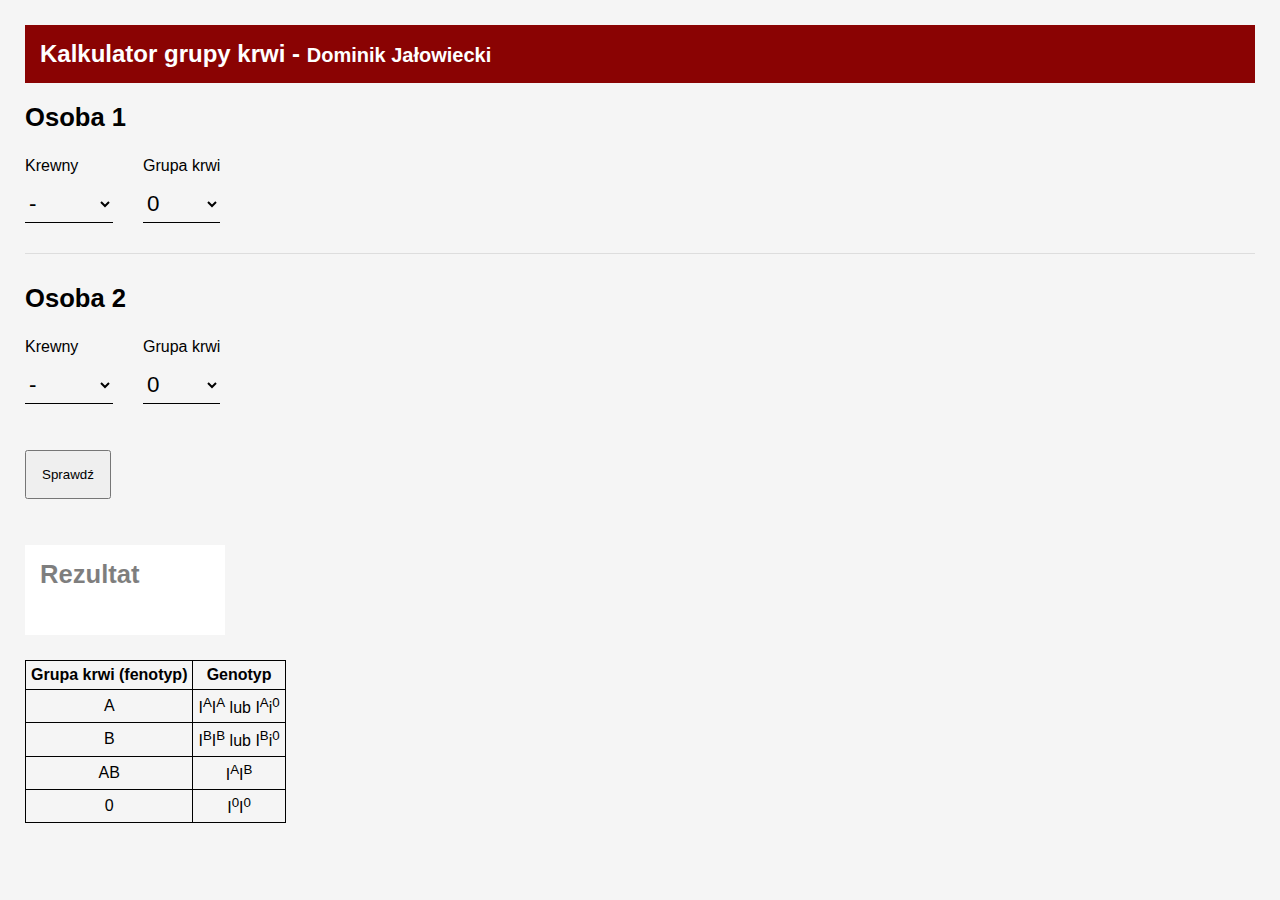
<file: blood-type-calculator/index.html>
<!DOCTYPE html>
<html lang="pl-PL">
<head>
    <meta charset="UTF-8">
    <meta name="viewport" content="width=device-width, initial-scale=1.0">
    <title>Blood Type Calculator</title>
    <style>
        body {
            margin: 0;
            padding: 0;
            background-color: #F5F5F5;
            font-family: Arial, "Helvetica Neue", Helvetica, sans-serif;
        }

        .kontener {
            margin: 10px;
            padding: 15px;
        }

        hr {
            border: 0;
            border-bottom: 1px solid #DDD;
            margin: 30px 0;
        }

        .osoba-1,
        .osoba-2 {
            display: flex;
        }

        .form {
            display: flex;
            flex-direction: column;
            margin: 0 30px 0 0;
        }

        .form label {
            margin-bottom: 10px;
        }
        
        select {
            border: none;
            padding: 5px 5px 5px 0;
            background-color: #0000;
            font-size: 1.4em;
            border-bottom: 1px solid #000;
        }

        h2 {
            color: #FFF;
            background: #8a0303;
            margin-top: 0;
            padding: 15px;
        }

        h3 {
            font-size: 1.6em;
            margin: 0 0 25px 0;
        }

        .przycisk {
            padding: 15px;
            margin: 30px 0;
        }

        .rezultat {
            background-color: #FFF;
            width: 170px;
            height: 60px;
            padding: 15px;
        }

        .rezultat-grupa {
            font-weight: normal;
        }

        table, th, td {
            border: 1px solid black;
            border-collapse: collapse;
        }

        th, td {
            padding: 5px;
            text-align: center;
        }
    </style>
    <script>
        window.addEventListener("DOMContentLoaded", () => {
            const kalkulator = document.querySelector('.kalkulator-grup-krwi');

            const GRUPA_KRWI = {
                '0': 0,
                'a': 1,
                'b': 2,
                'ab': 3
            };

            const KREWNY = [
                'Matka',
                'Ojciec',
                'Syn'
            ];

            // Get two relative selection fields
            const pola = kalkulator.querySelectorAll('.krewny');
            pola.forEach((el, idx, arr)=> {
                el.addEventListener('change', (e) => {
                    // Get the opposite selection field
                    let select = arr[idx ^ 1];

                    // Reset styles of field's values
                    for(let i = 0; i < select.children.length; i++)
                    {
                        select.children[i].style.display = "block";
                    };

                    // Hide already selected (in other field) person
                    if(e.currentTarget.value != "") {
                        select.querySelector(`[value="${e.currentTarget.value}"]`).style.display = "none";
                    }
                });
            });

            kalkulator.addEventListener('submit', (e) => {
                e.preventDefault();

                let osoba1 = {
                    "krewny": e.currentTarget.querySelector('.osoba-1 .krewny').value,
                    "grupa_krwi": e.currentTarget.querySelector('.osoba-1 .grupa-krwi').value
                }

                let osoba2 = {
                    "krewny": e.currentTarget.querySelector('.osoba-2 .krewny').value,
                    "grupa_krwi": e.currentTarget.querySelector('.osoba-2 .grupa-krwi').value
                }

                if(osoba1["krewny"] != "-" && osoba2["krewny"] != "-") {
                    let krew = [osoba1.grupa_krwi, osoba2.grupa_krwi];
                    
                    // Pick pre-generated matrix for parents or son
                    let matrix = [];
                    if(osoba1.krewny != "syn" && osoba2.krewny != "syn") {
                        matrix = [
                            ['0'      , '0 lub A'       , '0 lub B'       , 'A lub B'    ],
                            ['0 lub A', '0 lub A'       , '0, A, B lub AB', 'A, B lub AB'],
                            ['0 lub B', '0, A, B lub AB', '0 lub B'       , 'A, B lub AB'],
                            ['A lub B', 'A, B lub AB'   , 'A, B lub AB'   , 'A, B lub AB'],
                        ];
                    } else {
                        matrix = [
                            ['0, A lub B', 'A lub AB'      , 'B lub AB'      , '-'          ],
                            ['0, A lub B', '0, A, B lub AB', 'B lub AB'      , 'B lub AB'   ],
                            ['0, A lub B', 'A lub AB'      , '0, A, B lub AB', 'A lub AB'   ],
                            ['-'         , '0, A, B lub AB', '0, A, B lub AB', 'A, B lub AB'],
                        ];
                    }


                    // Pick value from the matrix basing on blood types of relatives and their corresponding indexes (from "Enum")
                    let rezultat = "";
                    rezultat = matrix[ GRUPA_KRWI[krew[0]] ][ GRUPA_KRWI[krew[1]] ];

                    // Pick result person to display (binary numbers principles)
                    let osoba = "";
                    osoba = KREWNY[ ~(KREWNY.indexOf(osoba1['krewny']) | KREWNY.indexOf(osoba2['krewny'])) & 3 ];

                    document.querySelector(".rezultat").innerHTML = osoba + "<br>" + "<span class='rezultat-grupa'>" + rezultat + "</span>";
                }
            });
        });
    </script>
    <noscript>Your browser does not support JavaScript!</noscript>
</head>
<body>
    <div class="kontener">
        <h2>Kalkulator grupy krwi - <small>Dominik Jałowiecki</small></h2>
        <form class="kalkulator-grup-krwi">
            <h3>Osoba 1</h3>
            <div class="osoba-1">
                <div class="form">
                    <label for="krewny">Krewny</label>
                    <select class="krewny" id="krewny">
                        <option>-</option>
                        <option value="Matka">Matka</option>
                        <option value="Ojciec">Ojciec</option>
                        <option value="Syn">Syn</option>
                    </select>
                </div>
                <div class="form">
                    <label for="grupa-krwi">Grupa krwi</label>
                    <select class="grupa-krwi" id="grupa-krwi">
                        <option value="0">0</option>
                        <option value="a">A</option>
                        <option value="b">B</option>
                        <option value="ab">AB</option>
                    </select>
                </div>
            </div>
            <hr>
            <h3>Osoba 2</h3>
            <div class="osoba-2">
                <div class="form">
                    <label for="krewny">Krewny</label>
                    <select class="krewny" id="krewny">
                        <option>-</option>
                        <option value="Matka">Matka</option>
                        <option value="Ojciec">Ojciec</option>
                        <option value="Syn">Syn</option>
                    </select>
                </div>
                <div class="form">
                    <label for="grupa-krwi">Grupa krwi</label>
                    <select class="grupa-krwi" id="grupa-krwi">
                        <option value="0">0</option>
                        <option value="a">A</option>
                        <option value="b">B</option>
                        <option value="ab">AB</option>
                    </select>
                </div>
            </div>
            <p>
                <input type="submit" class="przycisk" value="Sprawdź">
            </p>
        </form>
        <h3 class="rezultat">
            <span style="opacity: 0.5;">Rezultat</span>
        </h3>
        <table>
            <tr>
                <th>Grupa krwi (fenotyp)</th>
                <th>Genotyp</th>
            </tr>
            <tr>
                <td>A</td>
                <td>I<sup>A</sup>I<sup>A</sup> lub I<sup>A</sup>i<sup>0</sup></td>
            </tr>
            <tr>
                <td>B</td>
                <td>I<sup>B</sup>I<sup>B</sup> lub I<sup>B</sup>i<sup>0</sup></td>
            </tr>
            <tr>
                <td>AB</td>
                <td>I<sup>A</sup>I<sup>B</sup></td>
            </tr>
            <tr>
                <td>0</td>
                <td>I<sup>0</sup>I<sup>0</sup></td>
            </tr>
        </table>
    </div>
</body>
</html>
</file>
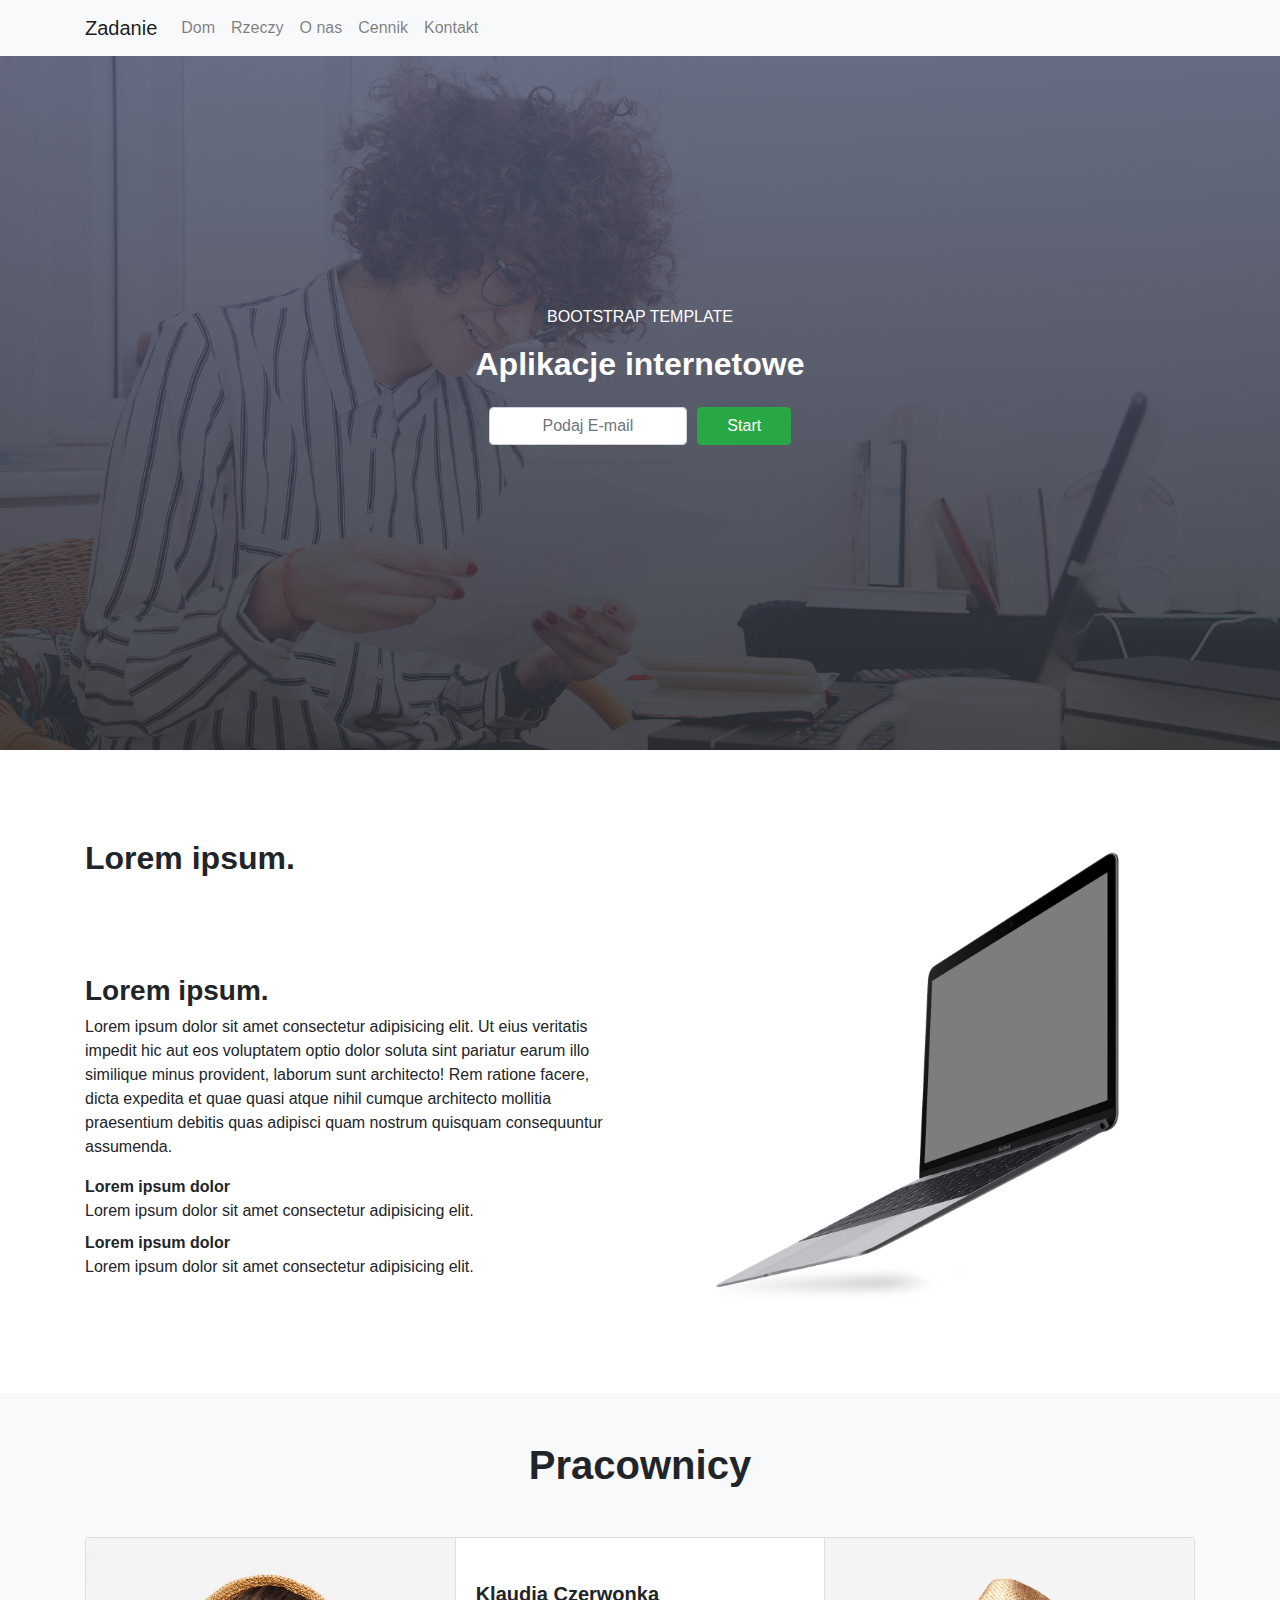
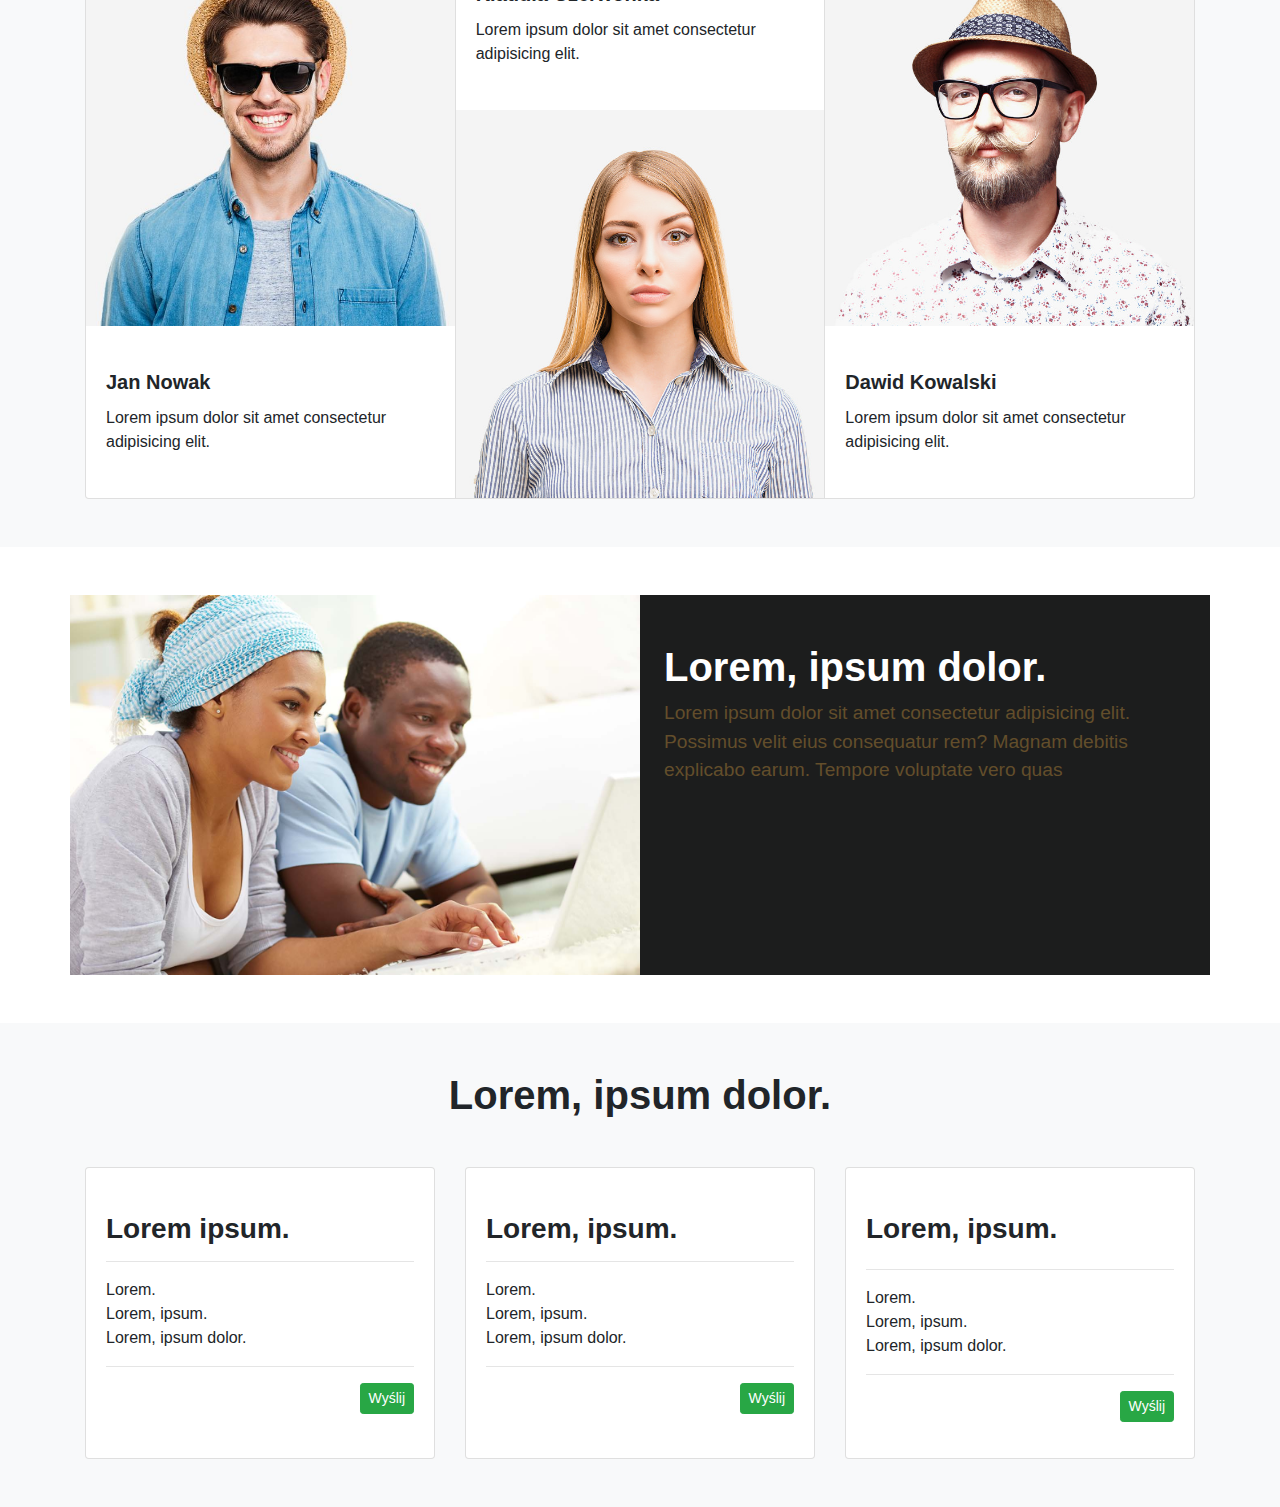
<file: template-bootstrap/index.html>
<!DOCTYPE html>
<html lang="pl-PL">
<head>
    <meta charset="UTF-8">
    <meta http-equiv="X-UA-Compatible" content="IE=edge">
    <meta name="viewport" content="width=device-width, initial-scale=1.0">
    <link rel="stylesheet" href="https://stackpath.bootstrapcdn.com/bootstrap/4.4.1/css/bootstrap.min.css" integrity="sha384-Vkoo8x4CGsO3+Hhxv8T/Q5PaXtkKtu6ug5TOeNV6gBiFeWPGFN9MuhOf23Q9Ifjh" crossorigin="anonymous">
    <link rel="stylesheet" href="./style.css">
    <title>Bootstrap Template</title>
</head>
<body>
    <div class="navbar navbar-expand-md navbar-light fixed-top bg-light">
        <div class="container">
            <a href="#" class="navbar-brand">Zadanie</a>
            <button type="button" class="navbar-toggler" data-toggle="collapse" data-target="#navbarMenu">
                <span class="navbar-toggler-icon"></span>
            </button>
            <div class="collapse navbar-collapse" id="navbarMenu">
                <ul class="navbar-nav">
                    <a href="#" class="nav-item nav-link">Dom</a>
                    <a href="#" class="nav-item nav-link">Rzeczy</a>
                    <a href="#" class="nav-item nav-link">O nas</a>
                    <a href="#" class="nav-item nav-link">Cennik</a>
                    <a href="#" class="nav-item nav-link">Kontakt</a>
                </ul>
            </div>
        </div>
    </div>
    <div class="sekcja d-flex flex-column align-items-center justify-content-center text-white p-0 m-0">
        <p class="font-white">BOOTSTRAP TEMPLATE</p>
        <h3 class="h2 font-white font-weight-bold mb-4">Aplikacje internetowe</h3>
        <div class="form-row">
            <div class="col-md-8 mb-2 mb-md-0">
                <input type="text" class="form-control text-center" placeholder="Podaj E-mail">
            </div>
            <div class="col-md-4 text-center">
                <button class="btn btn-success btn-block">Start</button>
            </div>
        </div>
    </div>
    <div class="container">
        <div class="row py-5 bg-white">
            <div class="col-lg-6 d-flex flex-column justify-content-center">
                    <h2 class="h2 mb-5 font-weight-bold">Lorem ipsum.</h2>
                    <h3 class="h3 mt-5 font-weight-bold">Lorem ipsum.</h3>
                    <p>Lorem ipsum dolor sit amet consectetur adipisicing elit. Ut eius veritatis impedit hic aut eos voluptatem optio dolor soluta sint pariatur earum illo similique minus provident, laborum sunt architecto! Rem ratione facere, dicta expedita et quae quasi atque nihil cumque architecto mollitia praesentium debitis quas adipisci quam nostrum quisquam consequuntur assumenda.</p>
                    <dl>
                        <dt>Lorem ipsum dolor</dt>
                        <dd>Lorem ipsum dolor sit amet consectetur adipisicing elit.</dd>
                        <dt>Lorem ipsum dolor</dt>
                        <dd>Lorem ipsum dolor sit amet consectetur adipisicing elit.</dd>
                    </dl>
            </div>
            <div class="col-lg-6">
                <img src="zdjecia/macbook.png" class="img-fluid">
            </div>
        </div>
    </div>

        <div class="album py-5 bg-light">
            <div class="container">
                <h1 class="h1 mb-5 text-center font-weight-bold">Pracownicy</h1>
                <div class="card-group">
                    <div class="card">
                        <img class="card-img-top" src="zdjecia/mezczyzna-1.jpg" alt="Card image cap">
                        <div class="card-body my-4">
                        <h5 class="card-title font-weight-bold">Jan Nowak</h5>
                        <p class="card-text">Lorem ipsum dolor sit amet consectetur adipisicing elit.</p>
                        </div>
                    </div>
                    <div class="card flex-md-column-reverse">
                        <img class="card-img-top" src="zdjecia/kobieta-2.jpg" alt="Card image cap">
                        <div class="card-body my-4">
                            <h5 class="card-title font-weight-bold">Klaudia Czerwonka</h5>
                            <p class="card-text">Lorem ipsum dolor sit amet consectetur adipisicing elit.</p>
                        </div>
                    </div>
                    <div class="card">
                        <img class="card-img-top" src="zdjecia/mezczyzna-2.jpg" alt="Card image cap">
                        <div class="card-body my-4">
                        <h5 class="card-title font-weight-bold">Dawid Kowalski</h5>
                        <p class="card-text">Lorem ipsum dolor sit amet consectetur adipisicing elit.</p>
                        </div>
                    </div>
                </div>
            </div>
        </div>
        <div class="container">
            <div class="row py-5 bg-white">
                <div class="col-lg-6 p-0">
                    <img src="zdjecia/para.jpg" class="img-fluid">
                </div>
                <div style="background-color: #1c1d1d;" class="col-lg-6 px-4 py-5">
                    <h1 class="h1 font-weight-bold text-white">Lorem, ipsum dolor.</h1>
                    <p style="color: #634e2b; line-height: 1.5em; font-size: 1.2em;">Lorem ipsum dolor sit amet consectetur adipisicing elit. Possimus velit eius consequatur rem? Magnam debitis explicabo earum. Tempore voluptate vero quas</p>
                </div>
            </div>
        </div>
        <div class="album py-5 bg-light">
            <div class="container">
                <h1 class="h1 mb-5 text-center font-weight-bold">Lorem, ipsum dolor.</h1>
                <div class="card-deck">
                    <div class="card">
                        <div class="card-body mt-4">
                            <h3 class="card-title font-weight-bold">Lorem ipsum.</h3>
                            <hr>
                            <p class="card-text">
                                Lorem.<br>
                                Lorem, ipsum.<br>
                                Lorem, ipsum dolor.
                            </p>
                            <hr>
                            <p class="text-right">
                                <button class="btn btn-sm btn-success">Wyślij</button>
                            </p>
                        </div>
                    </div>
                    <div class="card">
                        <div class="card-body mt-4">
                            <h3 class="card-title font-weight-bold">Lorem, ipsum.</h3>
                            <hr>
                            <p class="card-text">
                                Lorem.<br>
                                Lorem, ipsum.<br>
                                Lorem, ipsum dolor.
                            </p>
                            <hr>
                            <p class="text-right">
                                <button class="btn btn-sm btn-success">Wyślij</button>
                            </p>
                        </div>
                    </div>
                    <div class="card">
                        <div class="card-body mt-4">
                            <h3 class="card-title font-weight-bold mb-4">Lorem, ipsum.</h3>
                            <hr>
                            <p class="card-text">
                                Lorem.<br>
                                Lorem, ipsum.<br>
                                Lorem, ipsum dolor.
                            </p>
                            <hr>
                            <p class="text-right">
                                <button class="btn btn-sm btn-success">Wyślij</button>
                            </p>
                        </div>
                    </div>
                </div>
            </div>
        </div>
    <script src="https://code.jquery.com/jquery-3.4.1.slim.min.js" integrity="sha384-J6qa4849blE2+poT4WnyKhv5vZF5SrPo0iEjwBvKU7imGFAV0wwj1yYfoRSJoZ+n" crossorigin="anonymous"></script>
    <script src="https://cdn.jsdelivr.net/npm/popper.js@1.16.0/dist/umd/popper.min.js" integrity="sha384-Q6E9RHvbIyZFJoft+2mJbHaEWldlvI9IOYy5n3zV9zzTtmI3UksdQRVvoxMfooAo" crossorigin="anonymous"></script>
    <script src="https://stackpath.bootstrapcdn.com/bootstrap/4.4.1/js/bootstrap.min.js" integrity="sha384-wfSDF2E50Y2D1uUdj0O3uMBJnjuUD4Ih7YwaYd1iqfktj0Uod8GCExl3Og8ifwB6" crossorigin="anonymous"></script>
</body>
</html>
</file>
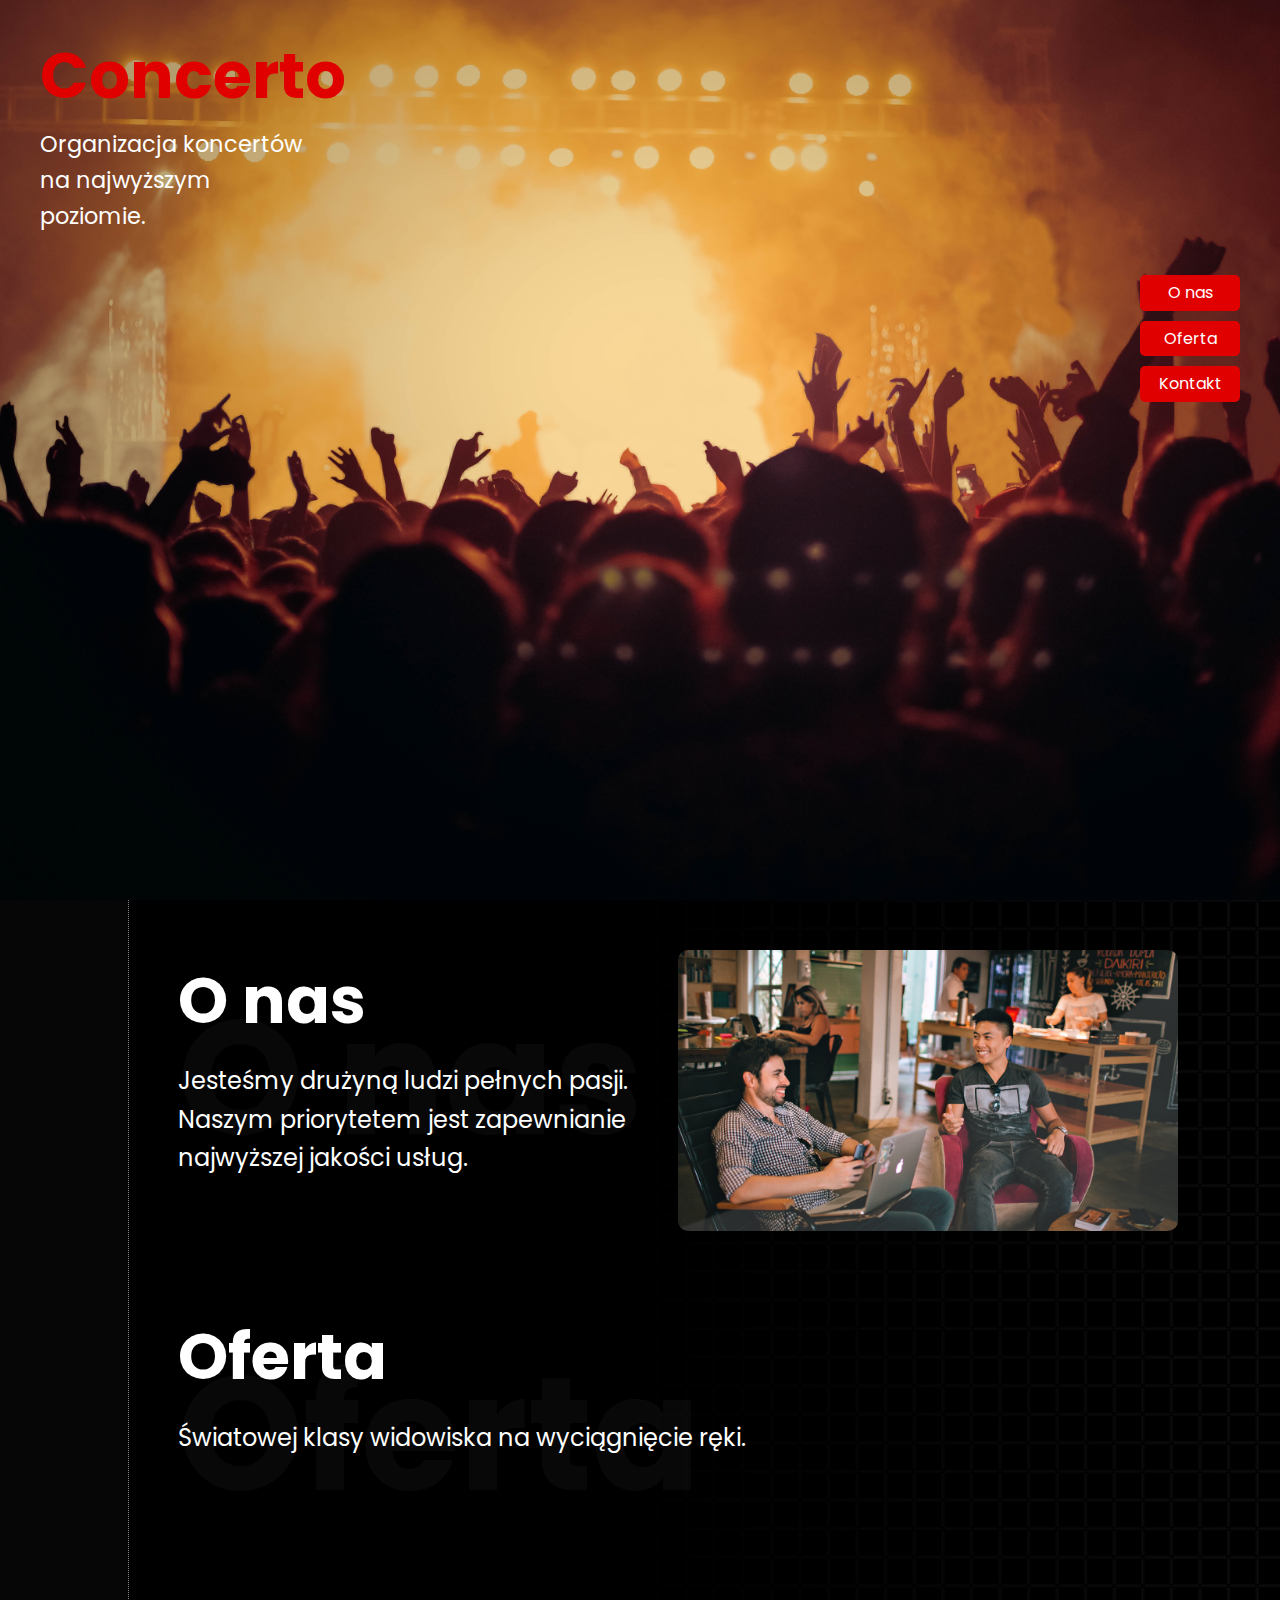
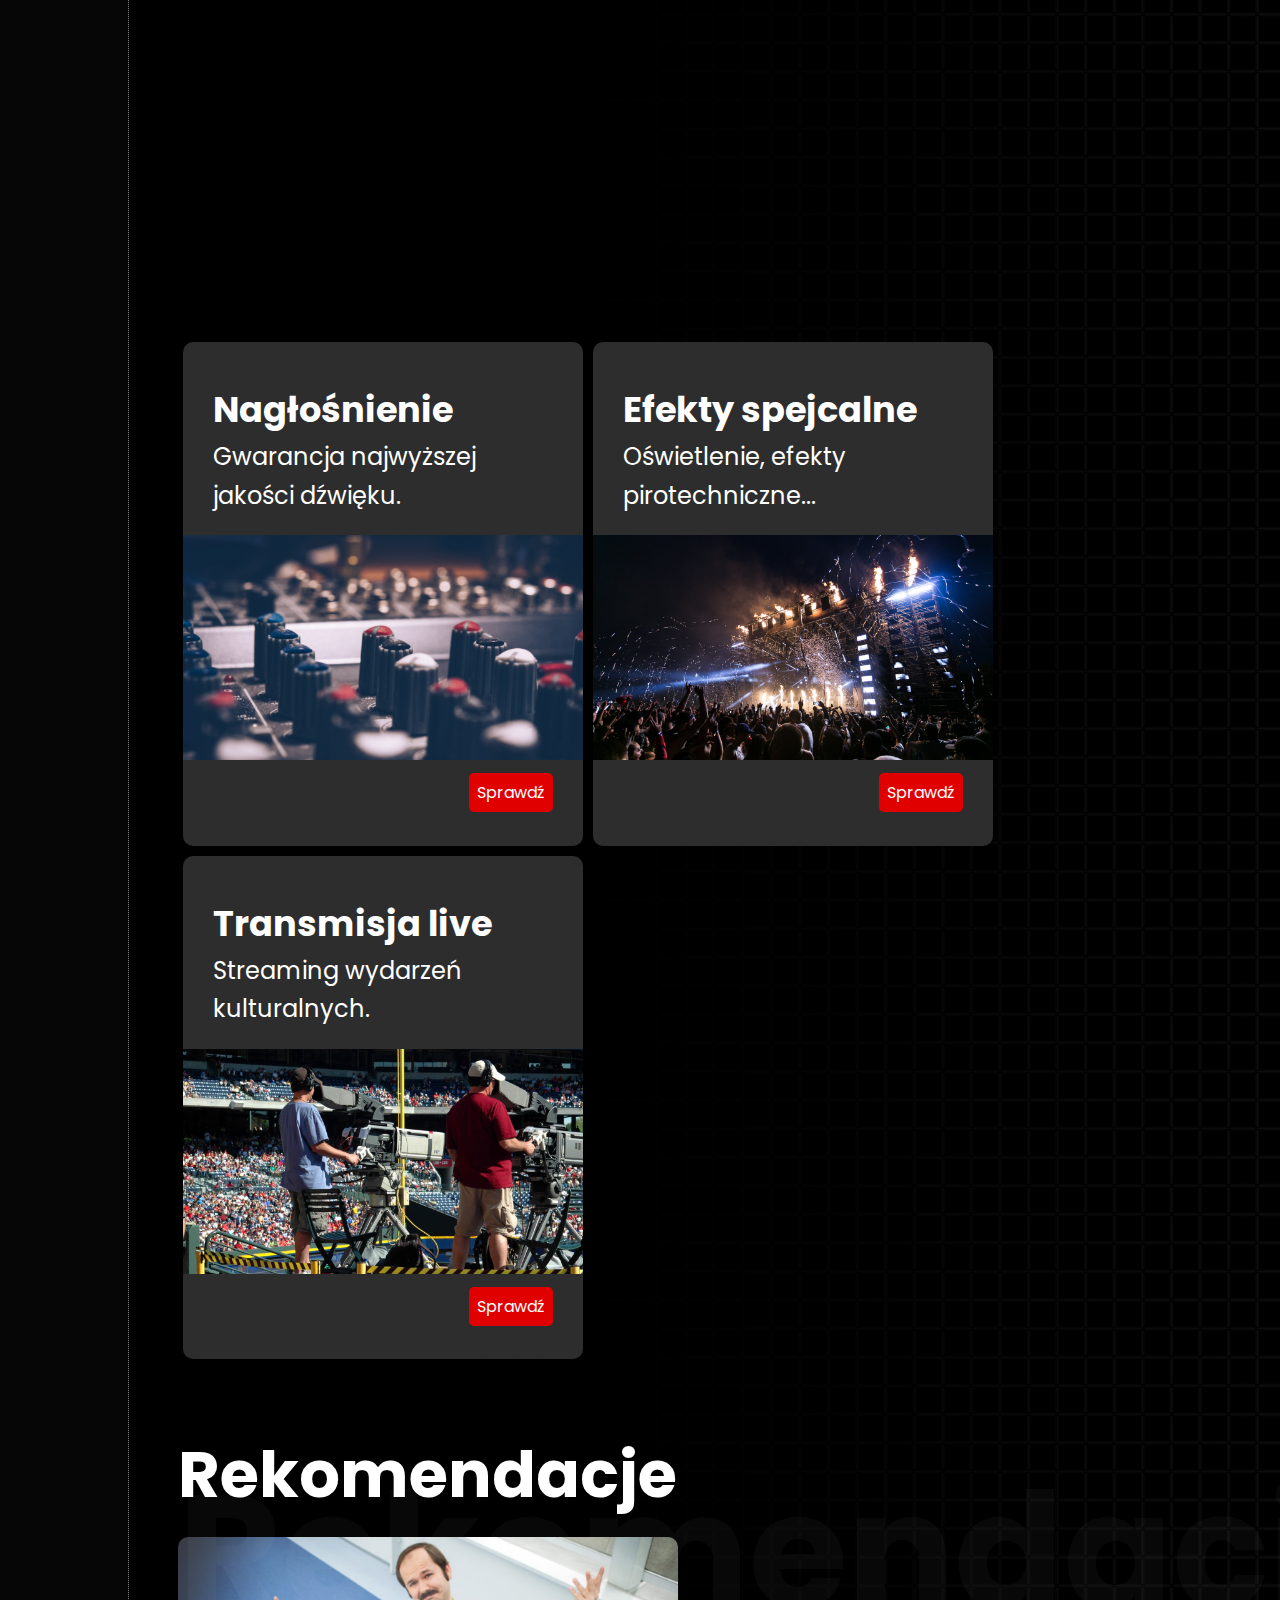
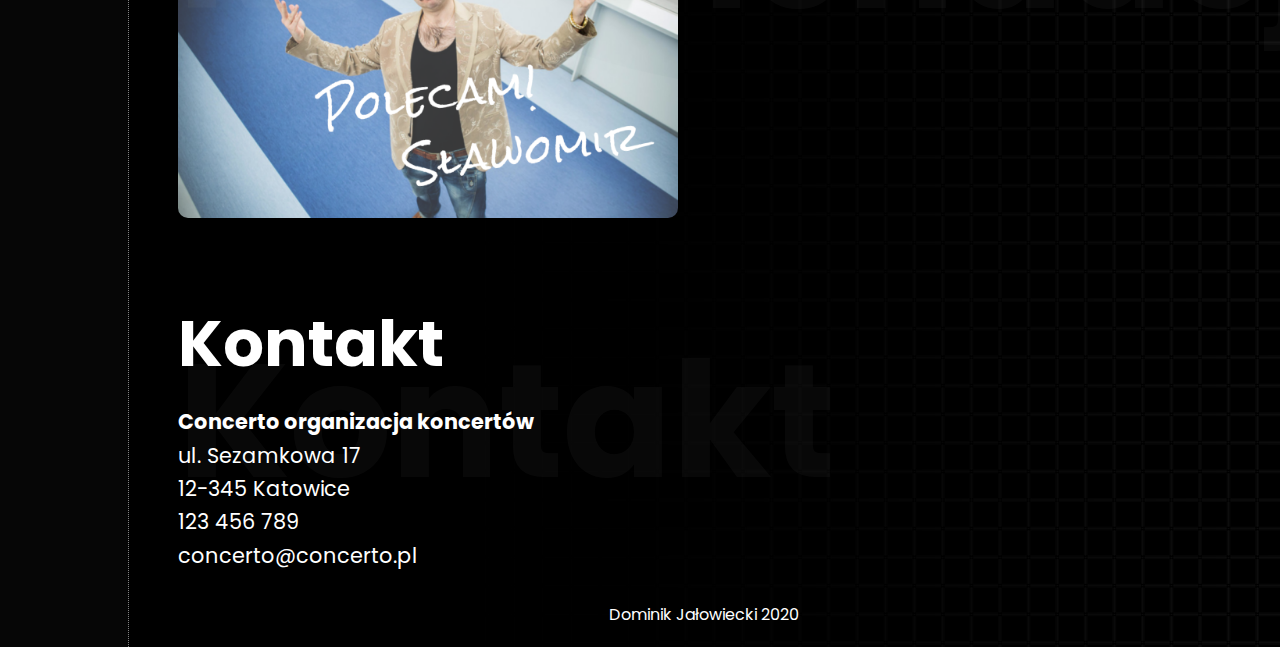
<file: template-concerto/index.html>
<!DOCTYPE html>
<html lang="pl-PL">
<head>
    <meta charset="UTF-8">
    <meta name="viewport" content="user-scalable=no, initial-scale=1, maximum-scale=1, minimum-scale=1, width=device-width, height=device-height, target-densitydpi=device-dpi">
    <title>Concerto</title>
    <link rel="stylesheet" href="./static/css/style.css">
    <link href="https://fonts.googleapis.com/css?family=Poppins&display=swap" rel="stylesheet">
</head>
<body>
    <div class="header">
        <div class="header-overlay">
            <div class="logo">
                <h1>Concerto</h1>
                <p>Organizacja koncertów na najwyższym poziomie.</p>
            </div>
            <div class="nav">
                <a href="#o-nas" class="nav-link">O nas</a>
                <a href="#oferta" class="nav-link">Oferta</a>
                <a href="#kontakt" class="nav-link">Kontakt</a>
            </div>
        </div>
    </div>

    <div class="main">
        <div class="section o-nas" id="o-nas">
            <span>
                <h1 class="section-title">O nas</h1>
                <h1 class="section-title-bg">O nas</h1>
                <p class="section-description">Jesteśmy drużyną ludzi pełnych pasji. Naszym priorytetem jest zapewnianie najwyższej jakości usług.</p>
            </span>
            <img src="./static/images/zespol.png">
        </div>

        <div class="section oferta" id="oferta">
            <h1 class="section-title">Oferta</h1>
            <h1 class="section-title-bg">Oferta</h1>
            <p class="section-description">Światowej klasy widowiska na wyciągnięcie ręki.</p>
            <iframe class="wideo" src="https://www.youtube.com/embed/ejXNRaisVOE" frameborder="0" allow="accelerometer; autoplay; encrypted-media; gyroscope; picture-in-picture"></iframe>

            <div class="oferta-cards">
                <div class="card">
                    <div class="card-text">
                        <h1 class="card-title">Nagłośnienie</h1>
                        <p class="card-description">Gwarancja najwyższej jakości dźwięku.</p>
                    </div>
                    <img src="./static/images/mikser.png">
                    <span><a href="#" class="card-button">Sprawdź</a></span>
                </div>

                <div class="card">
                    <div class="card-text">
                        <h1 class="card-title">Efekty spejcalne</h1>
                        <p class="card-description">Oświetlenie, efekty pirotechniczne...</p>
                    </div>
                    <img src="./static/images/efekty.png">
                    <span><a href="#" class="card-button">Sprawdź</a></span>
                </div>

                <div class="card">
                    <div class="card-text">
                        <h1 class="card-title">Transmisja live</h1>
                        <p class="card-description">Streaming wydarzeń kulturalnych.</p>
                    </div>
                    <img src="./static/images/transmisja.png">
                    <span><a href="#" class="card-button">Sprawdź</a></span>
                </div>
            </div>

        </div>

        <div class="rekomendacje section">
            <h1 class="section-title">Rekomendacje</h1>
            <h1 class="section-title-bg">Rekomendacje</h1>
            <div class="rekomendacja">
                <img src="./static/images/slawomir.png">
            </div>
        </div>

        <div class="footer">
            <div class="kontakt" id="kontakt">
                <h1 class="section-title">Kontakt</h1>
                <h1 class="section-title-bg">Kontakt</h1>
                <p>
                    <ul>
                        <li><b>Concerto organizacja koncertów</b></li>
                        <li>ul. Sezamkowa 17</li>
                        <li>12-345 Katowice</li>
                        <li>123 456 789</li>
                        <li>concerto@concerto.pl</li>
                    </ul>
                </p>
            </div>
            <p class="pagesign">Dominik Jałowiecki 2020</p>
        </div>
    </div>
</body>
</html>
</file>
<file: template-bootstrap/style.css>
.sekcja {
    height: 750px;
    width: 100%;
    background-image: linear-gradient(rgba(81,87,115,0.85), rgba(43, 46, 52, 0.85));
}

.sekcja::before {
    background: url('zdjecia/kobieta-1.jpg');
    background-attachment: fixed;
    background-size: cover;
    content: "";
    display: block;
    position: absolute;
    width: 100%;
    height: 750px;
    z-index: -1;
}
</file>
<file: template-concerto/static/css/style.css>
* {
    box-sizing: border-box;
    margin: 0;
    padding: 0;
}

html {
    scroll-behavior: smooth;
}

body {
    font-family: 'Poppins', sans-serif;
    line-height: 1.6;
    color: #fff;
    overflow-x: hidden;
}

a {
    color: #fff;
    text-decoration: none;
}

.header,
.header-overlay {
    width: 100%;
    height: 100vh;
	min-height: 600px;
    background-repeat: no-repeat;
    background-size: cover;
}

/* Low quality placeholder before image */
.header {
    background-image: url('../images/koncert.png'), url('../images/koncert_low_quality.jpg');
    background-attachment: fixed;
	background-position: center top;
    background-repeat: no-repeat;
}

.header-overlay {
    background-image: url('../images/koncert_rece.png'), url("../images/koncert_rece_low_quality.png");
    background-repeat: no-repeat;
    display: grid;
    grid-template: 25px 250px auto / 40px auto 140px;
}

.logo {
    width: 275px;
    grid-row: 2;
    grid-column: 2;
}

.logo h1 {
    font-size: 4em;
    color: #E00000;
}

.logo p {
    font-size: 1.4em;
}

.nav {
    grid-row: 3;
    grid-column: 3;
    position: relative;
    z-index: 2;
}

.nav-link {
    padding: 5px;
    width: 100px;
    background-color: #E00000;
    display: block;
    margin-bottom: 10px;
    text-align: center;
    border-radius: 5px;
}

.main {
    background-color: #030407;
    padding-left: 10%;
    padding-top: 50px;
    position: relative;
    background-image: linear-gradient(-90deg, rgba(0,0,0,0.2),rgba(0,0,0,0.96), rgba(0,0,0,1)), url(../images/repeated-square-dark.png);
    background-repeat: repeat;
}

.main::after {
    content: "";
    display: block;
    position: absolute;
    top: 0;
    left: 0;
    width: 10%;
    z-index: 2;
    height: 100%;
    background-color: #060606;
    border-right: 1px dotted rgba(255,255,255,0.5);
}

.section {
    margin: 0 50px 75px 50px;
    display: flex;
    flex-direction: column;
    align-items: flex-start;
    justify-content: flex-start;
    flex-wrap: wrap;
    position: relative;
}

.section-text {
    flex-direction: column;
}

.section-title {
    font-size: 4em;
    margin-bottom: 10px;
    color: #fff;
}

.section-title-bg {
    position: absolute;
    top: 0;
    left: 0;
    text-align: left;
    font-size: 10em;
    opacity: 0.03;
    user-select: none;
}

.section-description {
    font-size: 1.5em;
    margin-bottom: 30px;
}

.o-nas {
    flex-direction: row;
}

.o-nas span {
    width: 500px;
}

.o-nas img {
    width: 100%;
    max-width: 500px;
    border-radius: 10px;
    animation: anim1 5s ease infinite alternate;
}

@keyframes anim1 {
    0% { transform:perspective(1000px) rotate3d(1,1,0,0); }
  100% { transform:perspective(1000px) rotate3d(1,1,0,10deg); }
}

@keyframes anim2 {
    0% { transform:perspective(1000px) rotate3d(1,1,0,10deg); }
  100% { transform:perspective(1000px) rotate3d(1,1,0,-20deg); }
}

.oferta {
    text-align: left;
    margin-bottom: 10px;
}

.oferta .wideo {
    max-width: 700px;
    width: 100%;
    height: 400px;
    z-index: 2;
}

.oferta-cards {
    margin: 50px 0;
    display: flex;
    flex-wrap: wrap;
}

.card {
    min-height: 500px;
    max-width: 400px;
    background-color: #2D2D2D;
    border-radius: 10px;
    display: flex;
    flex-direction: column;
    justify-content: space-evenly;
    align-items: flex-start;
    margin-top: 25px;
    margin: 5px;
    padding: 40px 0;
}

.card span {
    width: 100%;
    text-align: right;
    padding: 0 30px;
}

.card-text {
    padding: 0 30px;
    text-align: left;
}

.card-title {
    font-size: 2.2em;
}

.card-description {
    font-size: 1.5em;
}

.card img {
    width: 100%;
    margin: 20px 0;
}

.card-button {
    padding: 8px;
    width: 100px;
    background-color: #E00000;
    text-align: center;
    border-radius: 5px;
}

.rekomendacja {
    display: flex;
    align-items: center;
    justify-content: center;
    flex-wrap: wrap;
}

.rekomendacja img {
    width: 100%;
    max-width: 500px;
    border-radius: 10px;
    animation: anim2 5s ease infinite alternate;
}

.footer {
    display: flex;
    flex-direction: column;
    margin: 0 50px;
    position: relative;
}

.footer ul {
    list-style: none;
    margin-bottom: 30px;
    font-size: 1.3em;
}

.footer .pagesign {
    width: 100%;
    text-align: center;
    margin-bottom: 20px;
}

.kontakt {
    margin-right: 100px;
}

@media (max-width: 768px) {
	.header-overlay {
		grid-template: 25px 250px auto / 20px auto 20px;
	}
	
    .section-title {
        font-size: 10vw;
    }
	
	.oferta-cards {
		justify-content: center;
	}
	
	.card-title {
		font-size: 2.3em;
	}
	
	.section,
	.footer {
		margin-left: 0;
		margin-right: 0;
		padding: 0 25px;
	}
	
	.oferta .wideo {
		height: 300px;
	}
	
	.section-title-bg {
		font-size: 12vw;
	}
	
	.main {
	    padding-left: 0;
	}
	
	.nav {
		grid-column: 2;
		display: flex;
		flex-direction: column;
		align-items: flex-end;
	}
	
	.main::after {
		width: 5%;
		z-index: -1;
	}
}
</file>
